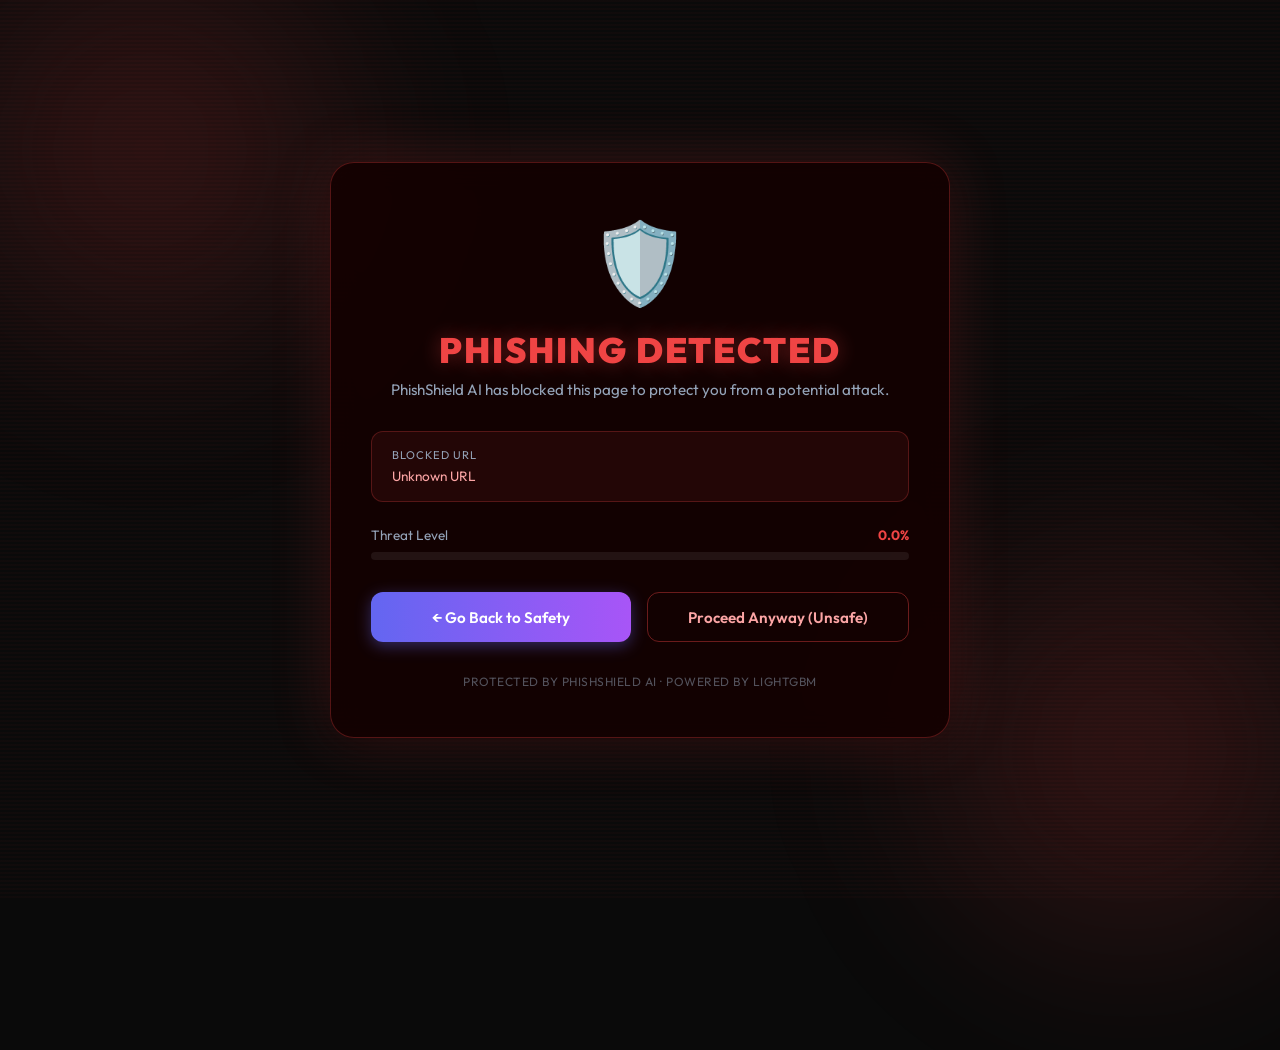
<file: extension/blocked.html>
<!DOCTYPE html>
<html lang="en">
<head>
  <meta charset="UTF-8">
  <meta name="viewport" content="width=device-width, initial-scale=1.0">
  <title>⚠️ Phishing Detected — PhishShield AI</title>
  <link rel="preconnect" href="https://fonts.googleapis.com">
  <link href="https://fonts.googleapis.com/css2?family=Outfit:wght@300;400;600;700;900&display=swap" rel="stylesheet">
  <style>
    :root {
      --danger: #ef4444;
      --danger-dark: #b91c1c;
      --danger-glow: rgba(239, 68, 68, 0.4);
      --bg: #0a0a0a;
      --card: rgba(20, 0, 0, 0.85);
      --text: #f8fafc;
      --muted: #94a3b8;
    }

    * { margin: 0; padding: 0; box-sizing: border-box; }

    body {
      font-family: 'Outfit', sans-serif;
      background: var(--bg);
      color: var(--text);
      min-height: 100vh;
      display: flex;
      align-items: center;
      justify-content: center;
      overflow: hidden;
      position: relative;
    }

    /* Animated scanlines overlay */
    body::before {
      content: "";
      position: fixed;
      inset: 0;
      background: repeating-linear-gradient(
        0deg,
        transparent,
        transparent 2px,
        rgba(239, 68, 68, 0.03) 2px,
        rgba(239, 68, 68, 0.03) 4px
      );
      pointer-events: none;
      z-index: 0;
    }

    .bg-blob {
      position: absolute;
      width: 600px;
      height: 600px;
      background: radial-gradient(circle, rgba(239, 68, 68, 0.18) 0%, transparent 70%);
      border-radius: 50%;
      filter: blur(60px);
      z-index: 0;
      animation: pulse 4s ease-in-out infinite;
    }
    .blob-1 { top: -150px; left: -150px; }
    .blob-2 { bottom: -150px; right: -150px; animation-delay: 2s; }

    @keyframes pulse {
      0%, 100% { opacity: 0.6; transform: scale(1); }
      50% { opacity: 1; transform: scale(1.08); }
    }

    .card {
      position: relative;
      z-index: 10;
      max-width: 620px;
      width: 90%;
      background: var(--card);
      backdrop-filter: blur(16px);
      border: 1px solid rgba(239, 68, 68, 0.3);
      border-radius: 24px;
      padding: 3rem 2.5rem;
      box-shadow: 0 0 60px rgba(239, 68, 68, 0.2), 0 8px 32px rgba(0,0,0,0.5);
      text-align: center;
    }

    .shield-icon {
      font-size: 5rem;
      margin-bottom: 1rem;
      display: block;
      animation: shake 0.5s ease-in-out 0.5s;
    }

    @keyframes shake {
      0%, 100% { transform: rotate(0deg); }
      20% { transform: rotate(-8deg); }
      40% { transform: rotate(8deg); }
      60% { transform: rotate(-5deg); }
      80% { transform: rotate(5deg); }
    }

    h1 {
      font-size: 2.2rem;
      font-weight: 900;
      color: var(--danger);
      text-transform: uppercase;
      letter-spacing: 2px;
      margin-bottom: 0.5rem;
      text-shadow: 0 0 20px var(--danger-glow);
    }

    .subtitle {
      color: var(--muted);
      font-size: 0.95rem;
      margin-bottom: 2rem;
    }

    .url-box {
      background: rgba(239, 68, 68, 0.08);
      border: 1px solid rgba(239, 68, 68, 0.25);
      border-radius: 12px;
      padding: 1rem 1.25rem;
      margin-bottom: 1.5rem;
      word-break: break-all;
      font-size: 0.85rem;
      color: #fca5a5;
      text-align: left;
    }

    .url-label {
      font-size: 0.7rem;
      color: var(--muted);
      letter-spacing: 1px;
      text-transform: uppercase;
      margin-bottom: 0.35rem;
    }

    .threat-bar-container {
      margin-bottom: 2rem;
      text-align: left;
    }

    .threat-bar-label {
      display: flex;
      justify-content: space-between;
      margin-bottom: 0.5rem;
      font-size: 0.85rem;
      color: var(--muted);
    }

    .threat-bar-label span:last-child {
      color: var(--danger);
      font-weight: 700;
    }

    .threat-bar {
      width: 100%;
      height: 8px;
      background: rgba(255,255,255,0.07);
      border-radius: 4px;
      overflow: hidden;
    }

    .threat-fill {
      height: 100%;
      background: linear-gradient(to right, #f97316, #ef4444);
      border-radius: 4px;
      transition: width 1s cubic-bezier(0.175, 0.885, 0.32, 1.275);
    }

    .actions {
      display: flex;
      gap: 1rem;
      flex-wrap: wrap;
    }

    .btn {
      flex: 1;
      padding: 0.9rem 1.5rem;
      border: none;
      border-radius: 12px;
      font-family: 'Outfit', sans-serif;
      font-size: 0.95rem;
      font-weight: 600;
      cursor: pointer;
      transition: all 0.3s ease;
    }

    .btn-danger {
      background: transparent;
      border: 1px solid rgba(239, 68, 68, 0.4);
      color: #fca5a5;
    }

    .btn-danger:hover {
      background: rgba(239, 68, 68, 0.15);
      border-color: var(--danger);
    }

    .btn-safe {
      background: linear-gradient(to right, #6366f1, #a855f7);
      color: white;
      box-shadow: 0 4px 15px rgba(99, 102, 241, 0.4);
    }

    .btn-safe:hover {
      filter: brightness(1.1);
      transform: scale(1.02);
    }

    .footer-note {
      margin-top: 2rem;
      font-size: 0.75rem;
      color: rgba(148, 163, 184, 0.5);
      letter-spacing: 0.5px;
    }
  </style>
</head>
<body>
  <div class="bg-blob blob-1"></div>
  <div class="bg-blob blob-2"></div>

  <div class="card">
    <span class="shield-icon">🛡️</span>
    <h1>Phishing Detected</h1>
    <p class="subtitle">PhishShield AI has blocked this page to protect you from a potential attack.</p>

    <div class="url-box">
      <div class="url-label">Blocked URL</div>
      <div id="blockedUrl">Loading...</div>
    </div>

    <div class="threat-bar-container">
      <div class="threat-bar-label">
        <span>Threat Level</span>
        <span id="probDisplay">—</span>
      </div>
      <div class="threat-bar">
        <div id="threatFill" class="threat-fill" style="width: 0%"></div>
      </div>
    </div>

    <div class="actions">
      <button class="btn btn-safe" onclick="goBack()">← Go Back to Safety</button>
      <button class="btn btn-danger" onclick="proceedAnyway()">Proceed Anyway (Unsafe)</button>
    </div>

    <p class="footer-note">PROTECTED BY PHISHSHIELD AI · POWERED BY LIGHTGBM</p>
  </div>

  <script>
    const params = new URLSearchParams(window.location.search);
    const url = params.get("url") || "Unknown URL";
    const prob = parseFloat(params.get("prob") || "0");

    document.getElementById("blockedUrl").textContent = url;

    const displayPercent = (prob * 100).toFixed(1) + "%";
    document.getElementById("probDisplay").textContent = displayPercent;

    // Animate the bar after DOM is ready
    requestAnimationFrame(() => {
      setTimeout(() => {
        document.getElementById("threatFill").style.width = displayPercent;
      }, 200);
    });

    function goBack() {
      history.go(-2); // Go back past the blocked page
    }

    function proceedAnyway() {
      // Tell the background worker to bypass this URL, then it will navigate for us
      chrome.tabs.getCurrent((tab) => {
        const tabId = tab ? tab.id : null;
        chrome.runtime.sendMessage(
          { type: "BYPASS_URL", url: url, tabId },
          () => {
            // Background will navigate the tab; if not possible, navigate directly
            if (!tabId) window.location.href = url;
          }
        );
      });
    }
  </script>
</body>
</html>
</file>
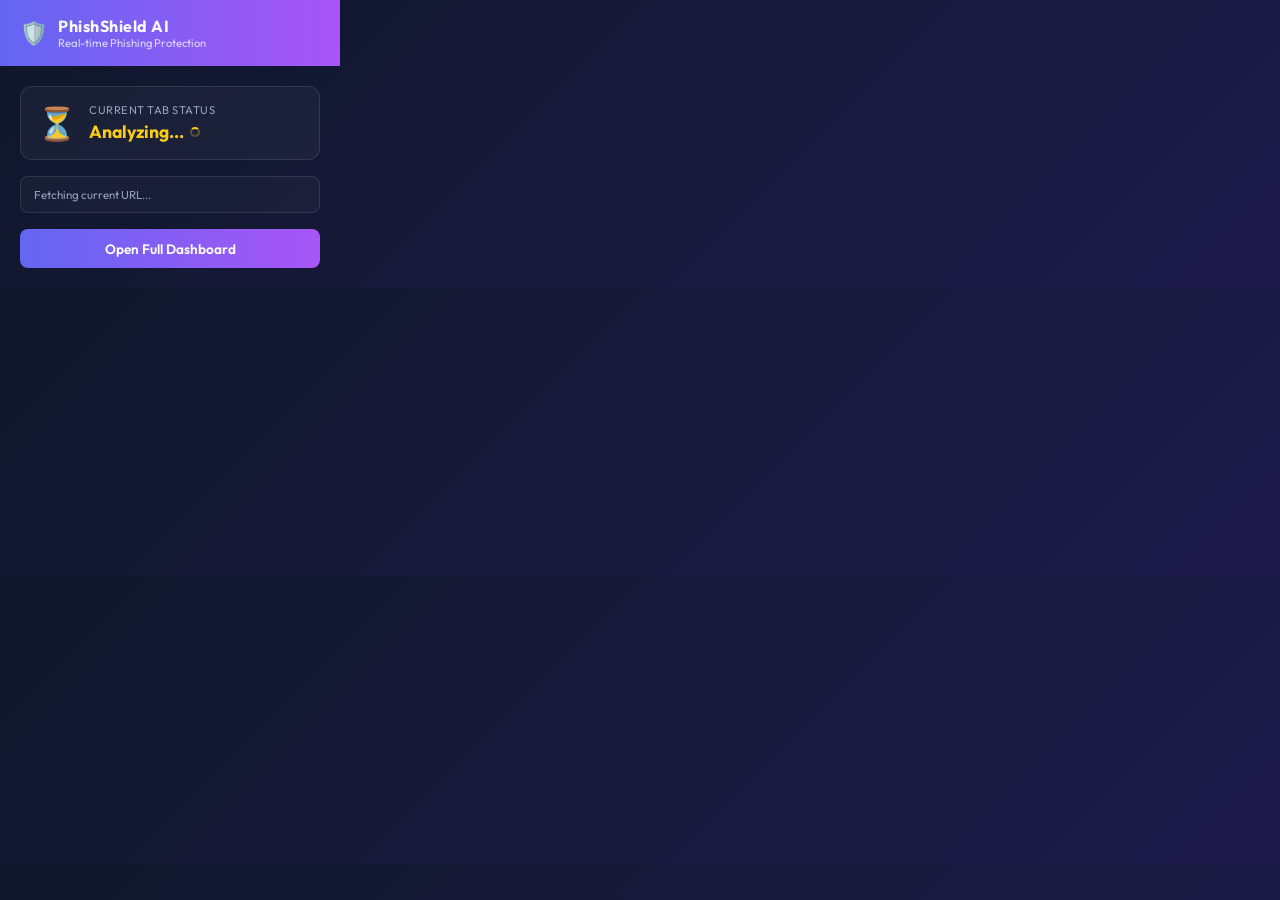
<file: extension/popup.html>
<!DOCTYPE html>
<html lang="en">
<head>
  <meta charset="UTF-8">
  <meta name="viewport" content="width=device-width, initial-scale=1.0">
  <title>PhishShield AI</title>
  <link rel="preconnect" href="https://fonts.googleapis.com">
  <link href="https://fonts.googleapis.com/css2?family=Outfit:wght@300;400;600;700&display=swap" rel="stylesheet">
  <style>
    :root {
      --primary: #6366f1;
      --secondary: #a855f7;
      --success: #10b981;
      --danger: #ef4444;
      --bg: #0f172a;
      --card: rgba(255,255,255,0.04);
      --border: rgba(255,255,255,0.1);
      --text: #f8fafc;
      --muted: #94a3b8;
    }

    * { margin: 0; padding: 0; box-sizing: border-box; }

    body {
      font-family: 'Outfit', sans-serif;
      background: linear-gradient(135deg, #0f172a 0%, #1e1b4b 100%);
      color: var(--text);
      width: 340px;
      min-height: 200px;
    }

    .header {
      background: linear-gradient(to right, var(--primary), var(--secondary));
      padding: 1rem 1.25rem;
      display: flex;
      align-items: center;
      gap: 0.65rem;
    }

    .header-icon { font-size: 1.4rem; }

    .header-title {
      font-size: 1rem;
      font-weight: 700;
      letter-spacing: 0.5px;
    }

    .header-sub {
      font-size: 0.7rem;
      opacity: 0.8;
    }

    .body { padding: 1.25rem; }

    .status-row {
      display: flex;
      align-items: center;
      gap: 0.75rem;
      background: var(--card);
      border: 1px solid var(--border);
      border-radius: 12px;
      padding: 1rem;
      margin-bottom: 1rem;
    }

    .status-icon { font-size: 2rem; }

    .status-label {
      font-size: 0.7rem;
      color: var(--muted);
      letter-spacing: 0.5px;
      text-transform: uppercase;
      margin-bottom: 0.2rem;
    }

    .status-value {
      font-size: 1.1rem;
      font-weight: 700;
    }

    .status-value.safe { color: var(--success); }
    .status-value.danger { color: var(--danger); }
    .status-value.checking { color: #facc15; animation: ps-pulse 1.2s ease-in-out infinite; }
    .status-value.offline { color: var(--muted); }

    @keyframes ps-pulse {
      0%, 100% { opacity: 1; }
      50% { opacity: 0.5; }
    }

    #ps-loader {
      display: inline-block;
      width: 10px; height: 10px;
      border: 2px solid rgba(250,204,21,0.3);
      border-top-color: #facc15;
      border-radius: 50%;
      animation: spin 0.8s linear infinite;
      margin-left: 6px;
      vertical-align: middle;
    }

    .url-box {
      background: rgba(255,255,255,0.03);
      border: 1px solid var(--border);
      border-radius: 8px;
      padding: 0.6rem 0.8rem;
      margin-bottom: 1rem;
      font-size: 0.72rem;
      color: var(--muted);
      word-break: break-all;
      line-height: 1.4;
    }

    .prob-row {
      margin-bottom: 1rem;
    }

    .prob-label {
      display: flex;
      justify-content: space-between;
      font-size: 0.75rem;
      color: var(--muted);
      margin-bottom: 0.4rem;
    }

    .prob-bar {
      height: 6px;
      background: rgba(255,255,255,0.08);
      border-radius: 3px;
      overflow: hidden;
    }

    .prob-fill {
      height: 100%;
      border-radius: 3px;
      background: var(--success);
      transition: width 0.8s ease;
    }

    .prob-fill.danger { background: var(--danger); }

    .open-btn {
      width: 100%;
      padding: 0.65rem;
      background: linear-gradient(to right, var(--primary), var(--secondary));
      border: none;
      border-radius: 8px;
      color: white;
      font-family: 'Outfit', sans-serif;
      font-size: 0.85rem;
      font-weight: 600;
      cursor: pointer;
      transition: all 0.2s ease;
    }

    .open-btn:hover { filter: brightness(1.1); }

    .spinner {
      display: inline-block;
      width: 14px;
      height: 14px;
      border: 2px solid rgba(255,255,255,0.3);
      border-top-color: white;
      border-radius: 50%;
      animation: spin 1s linear infinite;
      vertical-align: middle;
    }

    @keyframes spin { to { transform: rotate(360deg); } }
  </style>
</head>
<body>
  <div class="header">
    <span class="header-icon">🛡️</span>
    <div>
      <div class="header-title">PhishShield AI</div>
      <div class="header-sub">Real-time Phishing Protection</div>
    </div>
  </div>

  <div class="body">
    <div class="status-row">
      <span class="status-icon" id="statusIcon">⏳</span>
      <div style="flex:1">
        <div class="status-label">Current Tab Status</div>
        <div style="display:flex;align-items:center">
          <div class="status-value checking" id="statusValue">Analyzing...</div>
          <span id="ps-loader"></span>
        </div>
      </div>
    </div>

    <div class="url-box" id="urlBox">Fetching current URL...</div>

    <div class="prob-row" id="probSection" style="display: none;">
      <div class="prob-label">
        <span>Threat Probability</span>
        <span id="probPct">—</span>
      </div>
      <div class="prob-bar">
        <div class="prob-fill" id="probFill" style="width: 0%"></div>
      </div>
    </div>

    <button class="open-btn" onclick="openDashboard()">Open Full Dashboard</button>
  </div>

  <script src="popup.js"></script>
</body>
</html>
</file>
